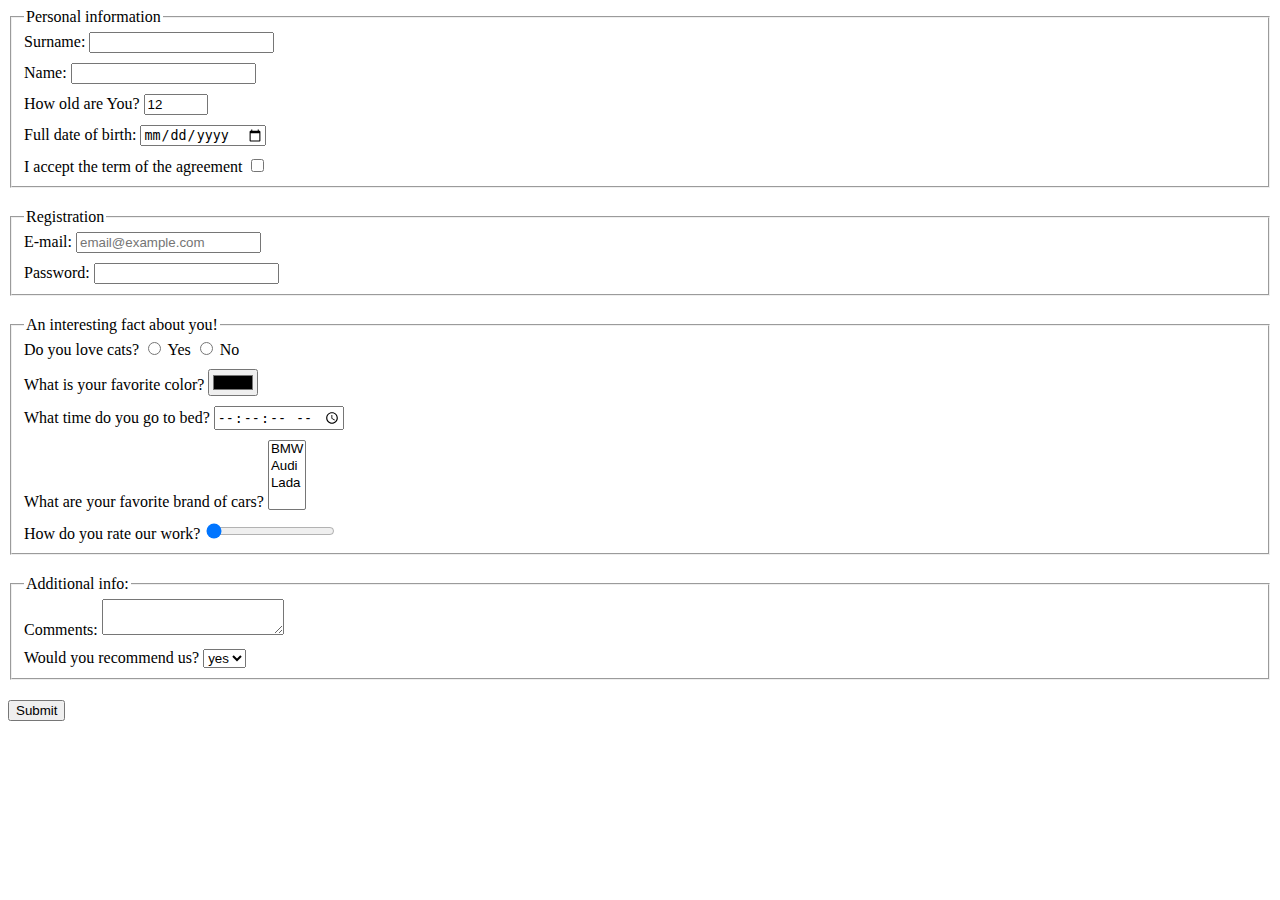
<file: index.html>
<!doctype html><html lang="en"><head><meta charset="UTF-8"><meta name="viewport" content="width=device-width, user-scalable=no, initial-scale=1.0, maximum-scale=1.0, minimum-scale=1.0"><meta http-equiv="X-UA-Compatible" content="ie=edge"><title>HTML Form</title><link rel="stylesheet" href="style.f7063174.css"></head><body> <form action="https://mate-academy-form-lesson.herokuapp.com/create-application" method="POST"> <fieldset class="blocks"> <legend>Personal information</legend> <label class="form-field"> Surname: <input type="text" name="surname"> </label> <label class="form-field"> Name: <input type="text" name="name"> </label> <label class="form-field"> How old are You? <input type="number" name="age" min="1" max="100" value="12"> </label> <label class="form-field"> Full date of birth: <input type="date" name="birthday"> </label> <label> I accept the term of the agreement <input type="checkbox" name="terms" required> </label> </fieldset> <fieldset class="blocks"> <legend>Registration</legend> <label class="form-field"> E-mail: <input type="email" name="email" required placeholder="email@example.com"> </label> <label> Password: <input type="password" name="password" required minlength="8" maxlength="16"> </label> </fieldset> <fieldset class="blocks"> <legend>An interesting fact about you!</legend> <div class="form-field"> Do you love cats? <label> <input type="radio" name="cat" value="yes"> Yes </label> <label> <input type="radio" name="cat" value="no"> No </label> </div> <label class="form-field"> What is your favorite color? <input type="color" name="color"> </label> <label class="form-field"> What time do you go to bed? <input type="time" name="time" step="1"> </label> <label class="form-field"> What are your favorite brand of cars? <select name="cars" id="cars" multiple> <option value="BMW">BMW</option> <option value="Audi">Audi</option> <option value="Lada">Lada</option> </select> </label> <label> How do you rate our work? <input type="range" name="work" min="0" max="10" step="1" value="0"> </label>  </fieldset> <fieldset class="blocks"> <legend>Additional info:</legend> <label class="form-field"> Comments: <textarea name="comments" id="comments" autocomplete="off">
          </textarea> </label> <label> Would you recommend us? <select name="recommend" id="recommend"> <option value="yes">yes</option> <option value="no">no</option> </select> </label> </fieldset> <button type="submit">Submit</button> </form> <script type="text/javascript" src="main.e97352c4.js"></script> </body></html>
</file>
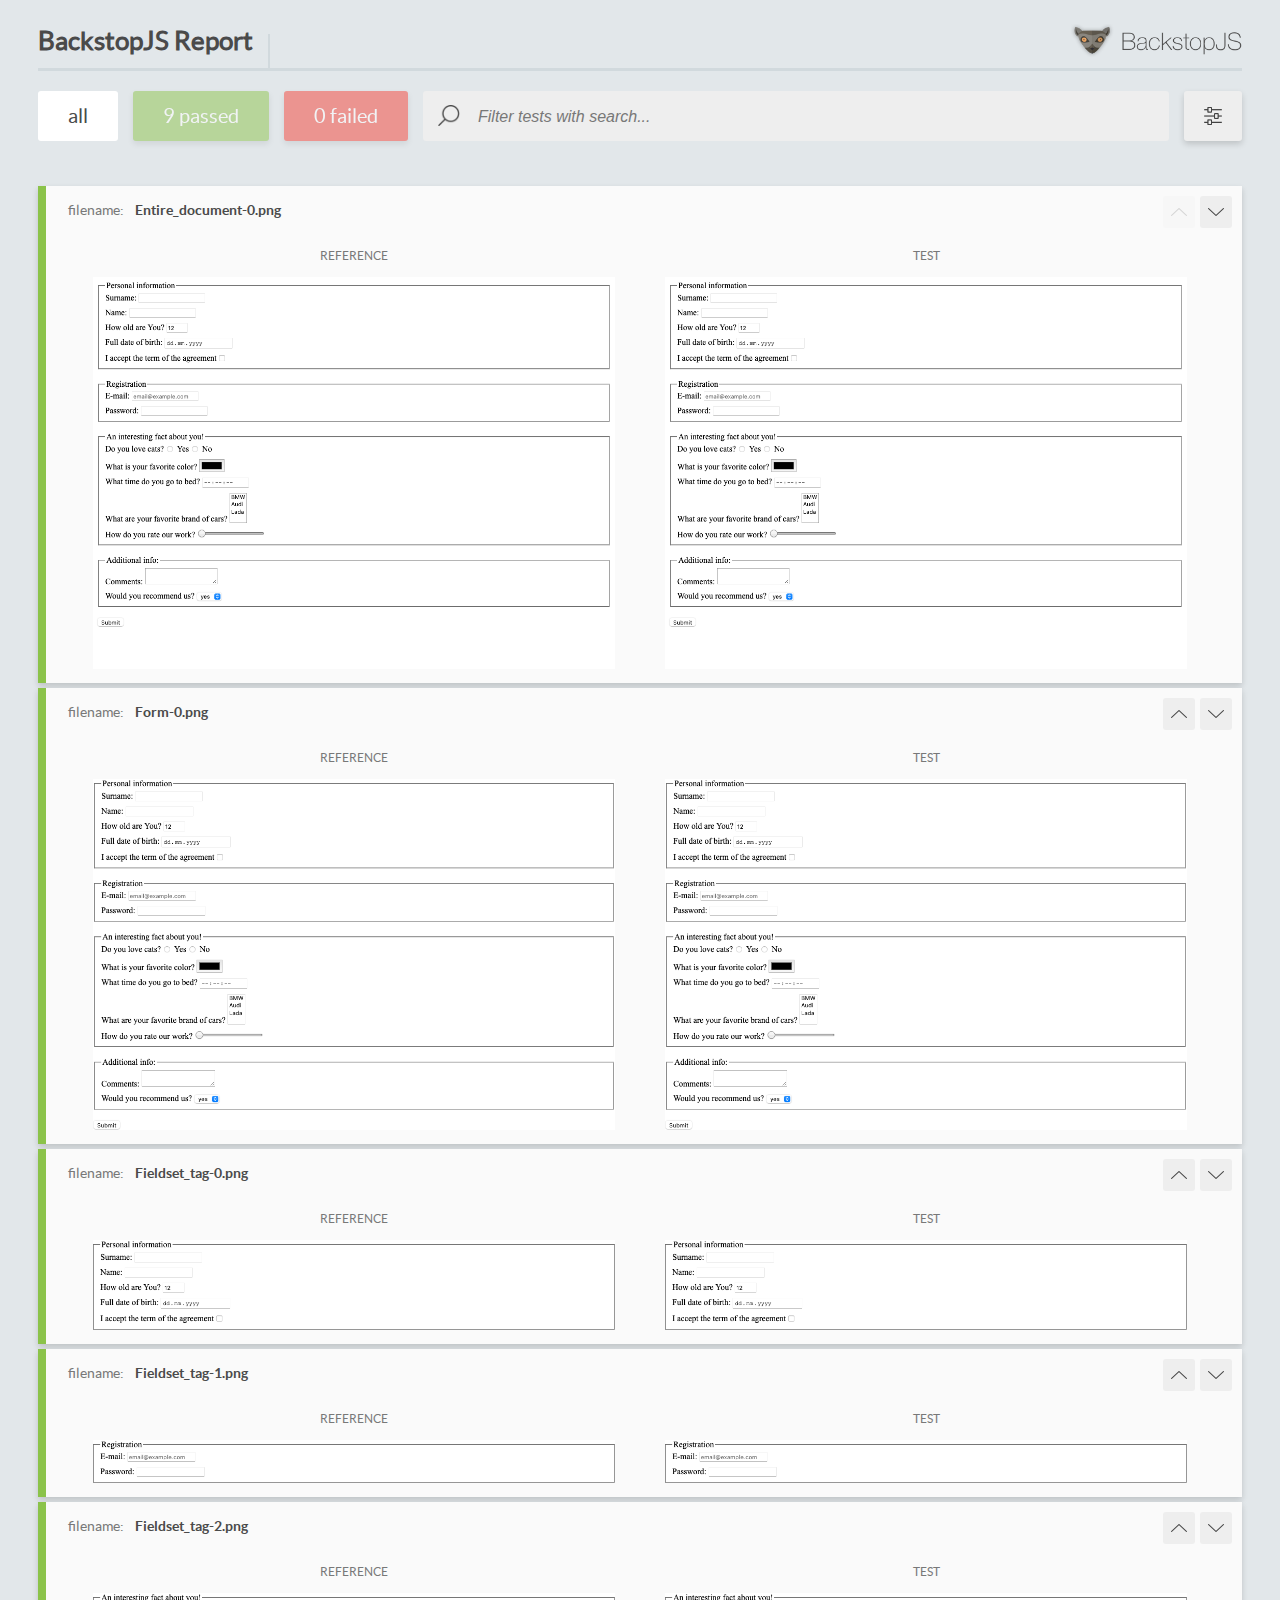
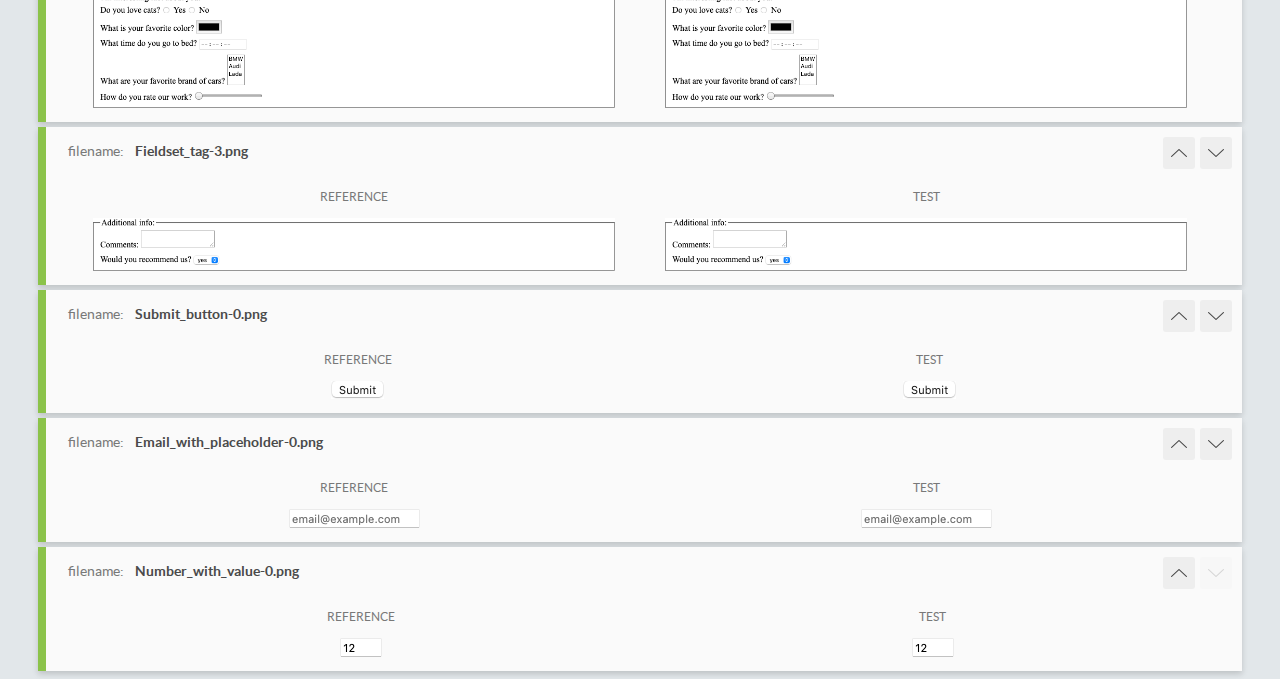
<file: report/html_report/index.html>
<!DOCTYPE html>
<html>
  <head>
    <meta charset="utf-8">
    <title>BackstopJS Report</title>

    <style>
      @font-face {
          font-family: 'latoregular';
          src: url('./assets/fonts/lato-regular-webfont.woff2') format('woff2'),
              url('./assets/fonts/lato-regular-webfont.woff') format('woff');
          font-weight: 400;
          font-style: normal;
      }
      @font-face {
          font-family: 'latobold';
          src: url('./assets/fonts/lato-bold-webfont.woff2') format('woff2'),
              url('./assets/fonts/lato-bold-webfont.woff') format('woff');
          font-weight: 700;
          font-style: normal;
      }

      .ReactModal__Body--open {
          overflow: hidden;
      }
      .ReactModal__Body--open .header {
        display: none;
      }

    </style>
  </head>
  <body style="background-color: #E2E7EA">
    <div id="root">

    </div>
    <script type="text/javascript">
      function report (report) { // eslint-disable-line no-unused-vars
        window.tests = report;
      }
    </script>
    <script type="text/javascript" src="config.js"></script>
    <script type="text/javascript" src="index_bundle.js"></script>
  </body>
</html>
</file>
<file: style.f7063174.css>
.form-field{display:block;margin-bottom:10px}.blocks{margin-bottom:20px}
/*# sourceMappingURL=style.f7063174.css.map */
</file>
